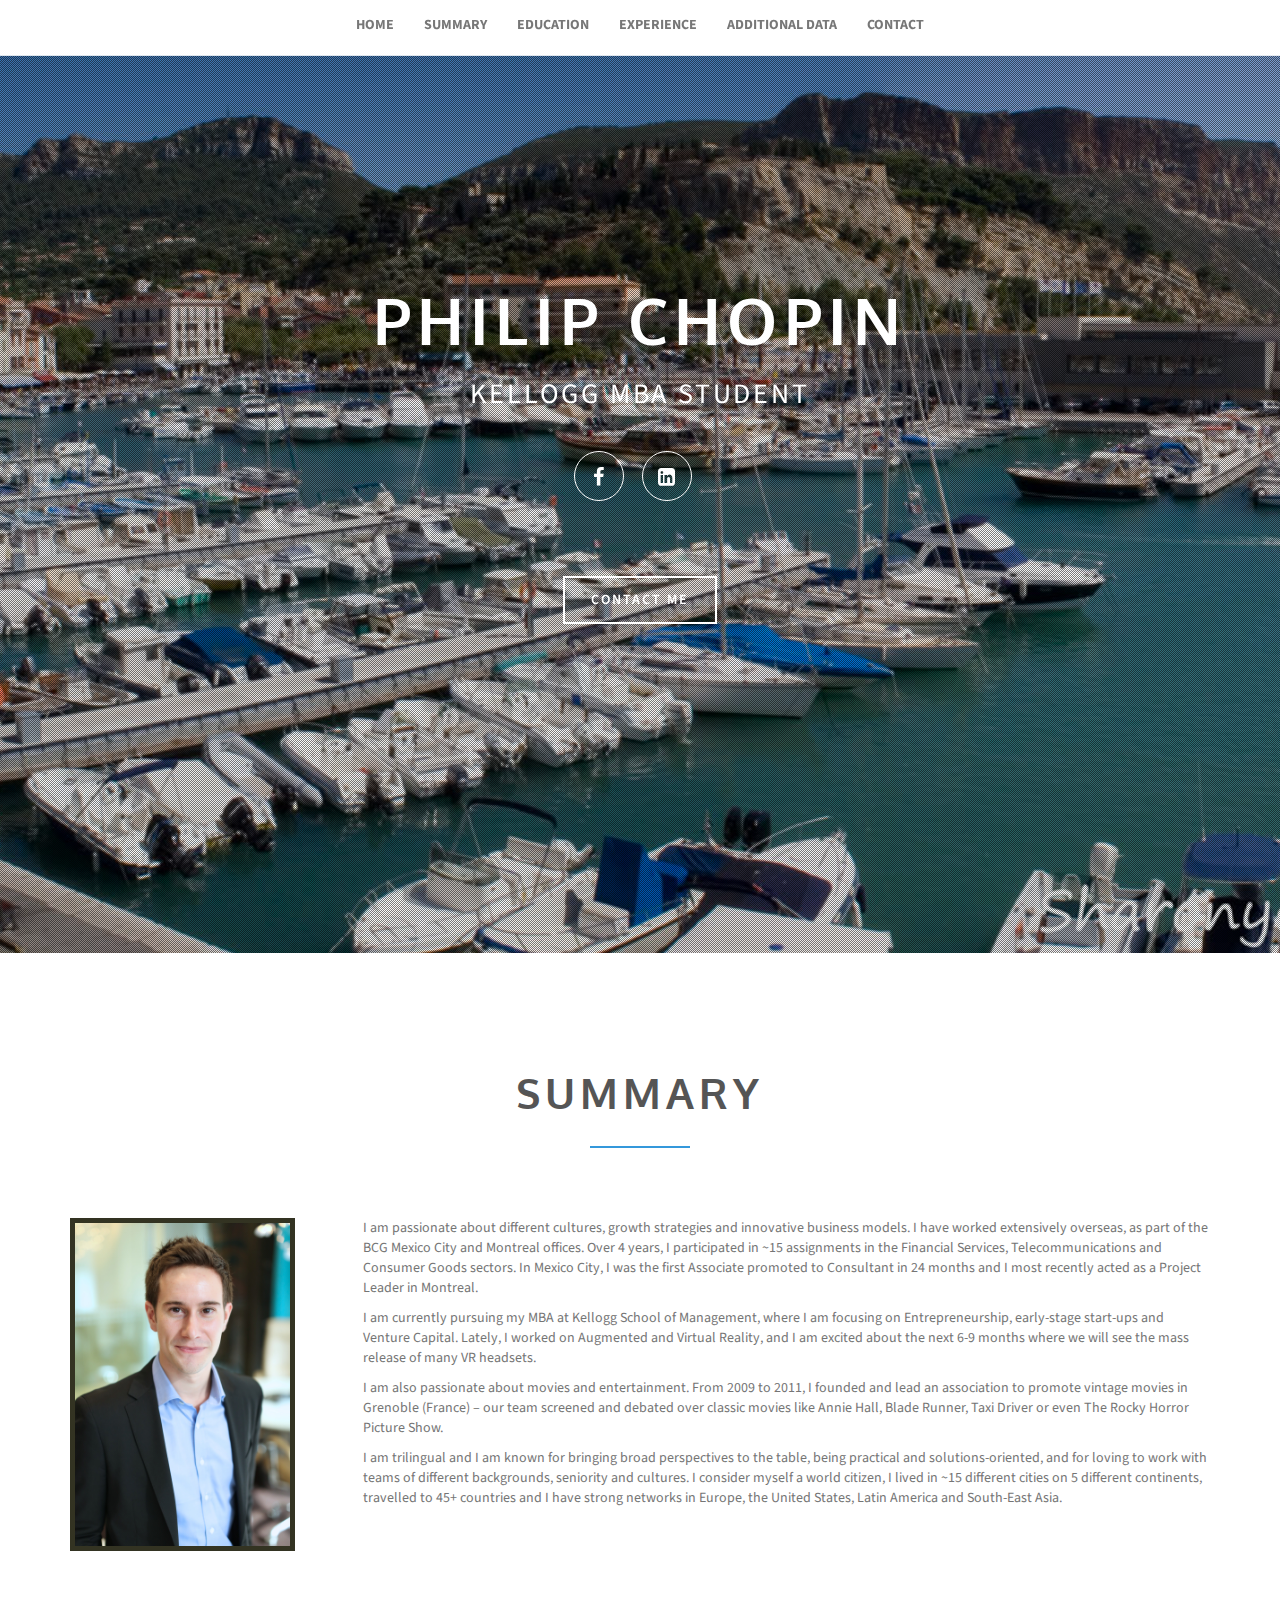
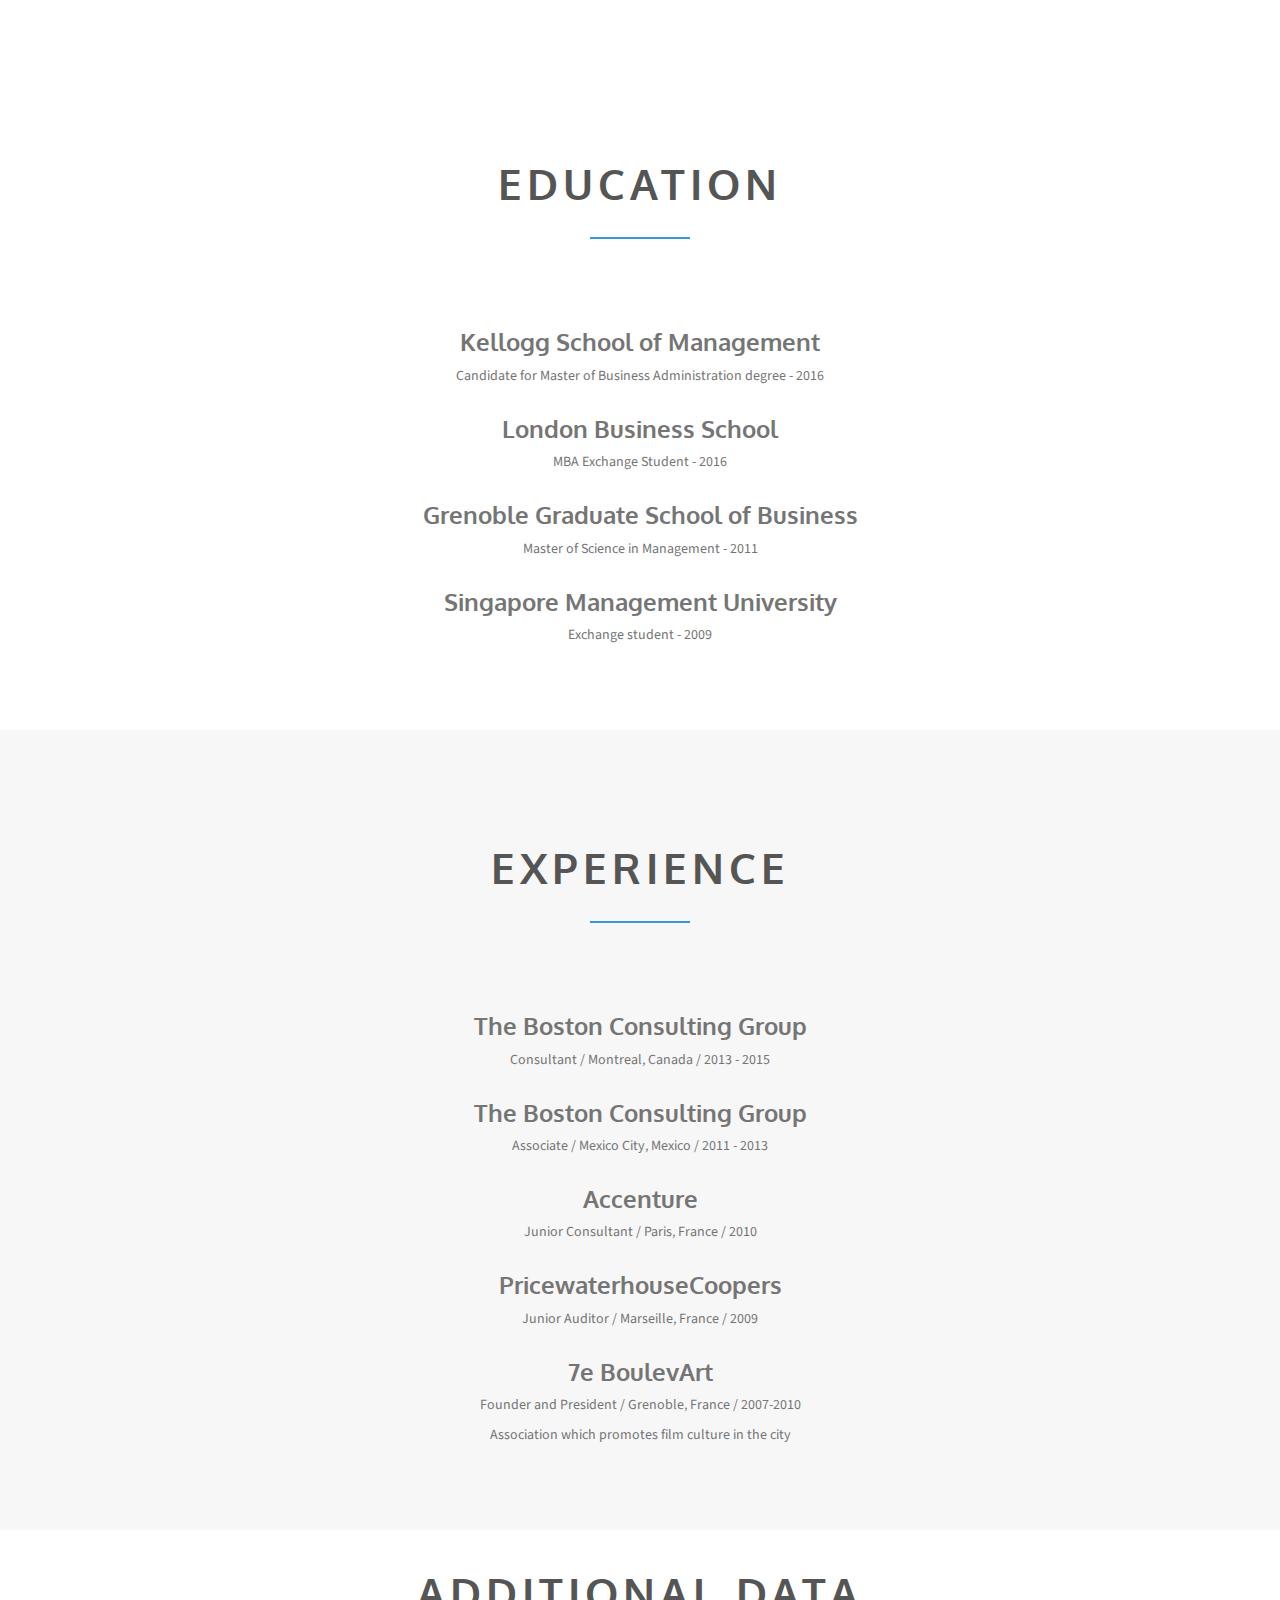
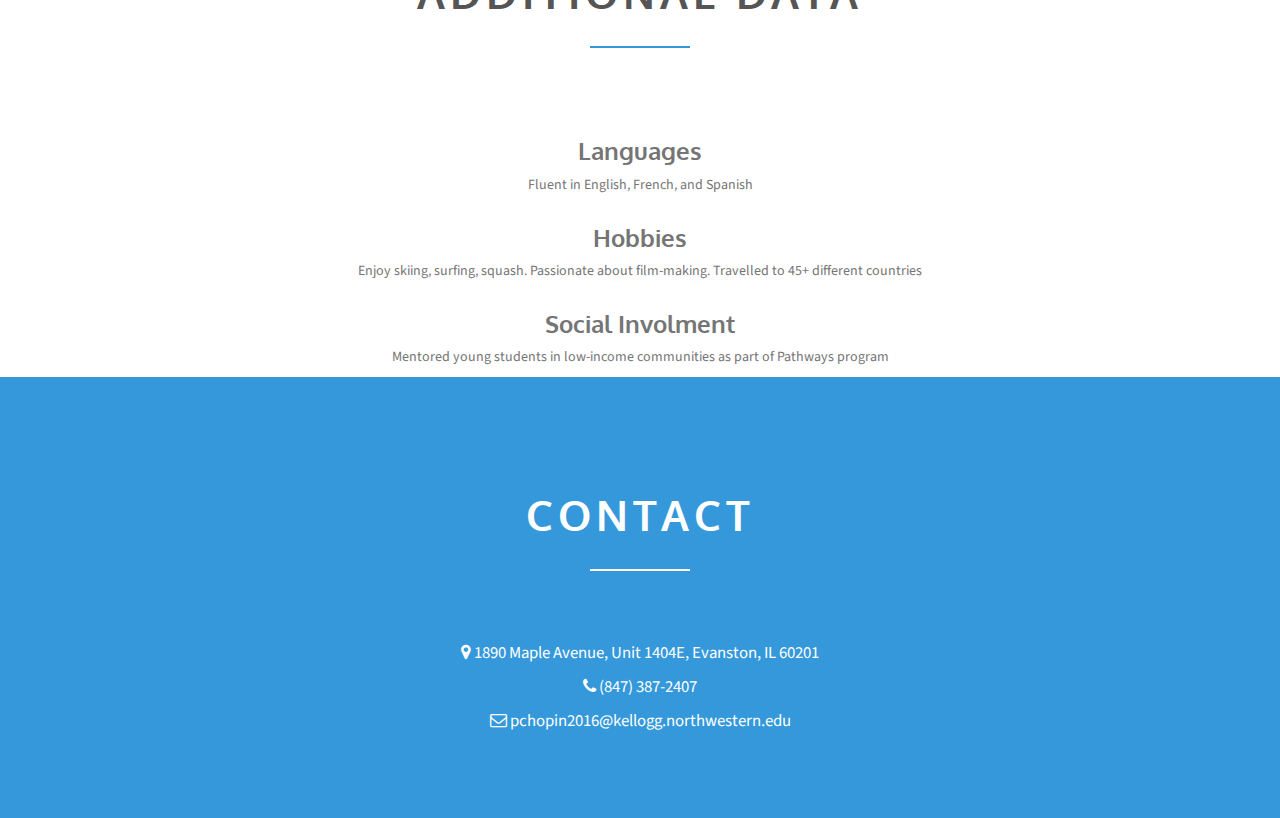
<file: index.html>
<!DOCTYPE html>
<!--[if lt IE 7]>      <html class="no-js lt-ie9 lt-ie8 lt-ie7"> <![endif]-->
<!--[if IE 7]>         <html class="no-js lt-ie9 lt-ie8"> <![endif]-->
<!--[if IE 8]>         <html class="no-js lt-ie9"> <![endif]-->
<!--[if gt IE 8]><!-->
<html class="no-js">
<!--<![endif]-->

<head>
    <meta charset="utf-8">
    <meta http-equiv="X-UA-Compatible" content="IE=edge">
    <title>Philip Chopin</title>
    <meta name="description" content="">
    <meta name="viewport" content="width=device-width, initial-scale=1">
    <meta name="author" content="">

    <!-- Place favicon.ico and apple-touch-icon.png in the root directory -->

    <!-- Bootstrap core CSS -->
    <link rel="stylesheet" href="css/bootstrap.min.css">
    <!-- Fonts from Font Awsome -->
    <link rel="stylesheet" href="css/font-awesome.min.css">
    <!-- Magnific popup -->
    <link rel="stylesheet" href="css/magnific-popup.css">
	<!-- Vegas slider -->
    <link rel="stylesheet" href="css/vegas.min.css">
    <!-- Custom styles for this template -->
    <link rel="stylesheet" href="css/main.css">

    <!-- Color styles -->
    <link rel="stylesheet" href="css/colors/blue.css">
    <!-- <link rel="stylesheet" href="css/colors/yellow.css">-->
    <!-- <link rel="stylesheet" href="css/colors/red.css">-->
    <!--  <link rel="stylesheet" href="css/colors/purple.css">-->
    <!--  <link rel="stylesheet" href="css/colors/orange.css">-->
    <!--  <link rel="stylesheet" href="css/colors/green.css">-->

    <!-- Feature detection -->
    <script src="js/modernizr-2.6.2.min.js"></script>
    <!-- Fonts -->
    <link href='http://fonts.googleapis.com/css?family=Source+Sans+Pro:300,400,600,700,900,300italic,400italic,600italic,700italic,900italic' rel='stylesheet' type='text/css'>
    <link href='http://fonts.googleapis.com/css?family=Oxygen:400,700' rel='stylesheet' type='text/css'>

    <!-- HTML5 shim and Respond.js IE8 support of HTML5 elements and media queries -->
    <!--[if lt IE 9]>
          <script src="js/html5shiv.js"></script>
          <script src="js/respond.min.js"></script>
        <![endif]-->
</head>

<body>
    <div class="navbar navbar-default navbar-static-top" role="navigation">
        <div class="container">
            <div class="navbar-header">
                <button type="button" class="navbar-toggle collapsed" data-toggle="collapse" data-target=".navbar-collapse">
                    <span class="sr-only">Toggle navigation</span>
                    <span class="icon-bar"></span>
                    <span class="icon-bar"></span>
                    <span class="icon-bar"></span>
                </button>
            </div>
            <div class="navbar-collapse collapse">
                <ul class="nav navbar-nav" id="main-menu">
                    <li><a href="#page-welcome">Home</a>
                    </li>
                    <li><a href="#page-profile">Summary</a>
                    </li>
                    <li><a href="#page-education">Education</a>
                    </li>
                    <li><a href="#page-experience">Experience</a>
                    </li>
                    <li><a href="#page-additionalinfo">Additional Data</a>
                    </li>
                    <li><a href="#page-contact">Contact</a>
                    </li>
                </ul>
            </div>
            <!--/.nav-collapse -->
        </div>
    </div>
    <!-- welcome begins -->
    <section id="page-welcome" class="page-welcome">
        <div>
            <ul class="slider-controls">
                <li>
                    <a id="vegas-next" class="next" href="javascript:void(0)"></a>
                </li>
                <li>
                    <a id="vegas-prev" class="prev" href="javascript:void(0)"></a>
                </li>
            </ul>
        </div>
        <div class="container">
            <div class="row">
                <header class="centered">
                    <h1>Philip Chopin</h1>
                    <p>Kellogg MBA student</p>
                </header>
                <div class="social-icons">
                    <a href="https://www.facebook.com/philip.chopin.7" class="btn btn-round btn-clear btn-facebook"><i class="fa fa-facebook"></i></a>
                    <a href="https://www.linkedin.com/in/philipchopin" class="btn btn-round btn-clear btn-linkedin"><i class="fa fa-linkedin-square"></i></a>
                </div>
                <a href="#page-contact" class="btn btn-default hire-me">Contact Me</a>
            </div>
        </div>
    </section>
    <!-- welcome ends -->
    <!-- profile begins -->
    <section id="page-profile" class="page-profile">
        <div class="container">
            <header class="section-header">
                <h2 class="section-title">Summary</h2>
                <div class="spacer"></div>
                <p class="section-subtitle"> </p>
            </header>
            <div class="row">
                <div class="col-md-3">
                    <div class="profile"><img src="img/philipchopin.jpg" alt="profile" />
                    </div>
                </div>
                <div class="col-md-9">
                    <p>I am passionate about different cultures, growth strategies and innovative business models. I have worked extensively overseas, as part of the BCG Mexico City and Montreal offices. Over 4 years, I participated in ~15 assignments in the Financial Services, Telecommunications and Consumer Goods sectors. In Mexico City, I was the first Associate promoted to Consultant in 24 months and I most recently acted as a Project Leader in Montreal.</p>
                    <p> I am currently pursuing my MBA at Kellogg School of Management, where I am focusing on Entrepreneurship, early-stage start-ups and Venture Capital. Lately, I worked on Augmented and Virtual Reality, and I am excited about the next 6-9 months where we will see the mass release of many VR headsets.</p>
                    <p>I am also passionate about movies and entertainment. From 2009 to 2011, I founded and lead an association to promote vintage movies in Grenoble (France) – our team screened and debated over classic movies like Annie Hall, Blade Runner, Taxi Driver or even The Rocky Horror Picture Show.</p>
                    <p>I am trilingual and I am known for bringing broad perspectives to the table, being practical and solutions-oriented, and for loving to work with teams of different backgrounds, seniority and cultures. I consider myself a world citizen, I lived in ~15 different cities on 5 different continents, travelled to 45+ countries and I have strong networks in Europe, the United States, Latin America and South-East Asia.</p>
                </div>
            </div>
        </div>
    </section>
    <!-- profile ends -->
    <!-- education begins -->
    <section id="page-education" class="page-education">
        <div class="container">
            <header class="section-header">
                <h2 class="section-title"><span>Education</span></h2>
                <div class="spacer"></div>
                <p class="section-subtitle"></p>
            </header>
            <div class="row">
                <div class="col-md-12">
                    <article class="education">
                        <header>
                            <center><h3>Kellogg School of Management</h3></center>
                            <center><p>Candidate for Master of Business Administration degree - 2016 </center>
                        </header>
                    </article>
                </div>
                <div class="col-md-12">
                    <article class="education">
                        <header>
                            <center><h3>London Business School</h3></center>
                            <center><p>MBA Exchange Student - 2016 </center>
                        </header>
                    </article>
                </div>
                <div class="col-md-12">
                    <article class="education">
                        <header>
                            <center><h3>Grenoble Graduate School of Business</h3></center>
                            <center><p>Master of Science in Management - 2011</p></center>
                        </header>
                    </article>
                </div>
                <div class="col-md-12">
                    <article class="education">
                        <header>
                            <center><h3>Singapore Management University</h3></center>
                            <center><p>Exchange student - 2009 </center>
                        </header>
                    </article>
                </div>
            </div>
        </div>
    </section>
    <!-- education ends -->
    <!-- experience begins -->
    <section id="page-experience" class="page-experience">
        <div class="container">
            <header class="section-header">
                <h2 class="section-title"><span>Experience</span></h2>
                <div class="spacer"></div>
                <p class="section-subtitle"></p>
            </header>
            <div class="row">
                <div class="col-md-12">
                    <article class="experience">
                        <header>
                            <center><h3>The Boston Consulting Group</h3></center>
                            <center><p>Consultant / Montreal, Canada / 2013 - 2015</p></center>
                        </header>
                    </article>
                </div>
            <div class="col-md-12">
                    <article class="experience">
                        <header>
                            <center><h3>The Boston Consulting Group</h3></center>
                            <center><p>Associate / Mexico City, Mexico / 2011 - 2013</p></center>
                        </header>
                    </article>
                </div>
             <div class="col-md-12">
                    <article class="experience">
                        <header>
                            <center><h3>Accenture</h3></center>
                            <center><p>Junior Consultant / Paris, France / 2010</p></center>
                        </header>
                    </article>
                </div>
             <div class="col-md-12">
                    <article class="experience">
                        <header>
                            <center><h3>PricewaterhouseCoopers</h3></center>
                            <center><p>Junior Auditor / Marseille, France / 2009</p></center>
                        </header>
                    </article>
                </div>
             <div class="col-md-12">
                    <article class="experience">
                        <header>
                            <center><h3>7e BoulevArt</h3></center>
                            <center><p>Founder and President / Grenoble, France / 2007-2010</p></center>
                          <center><p>Association which promotes film culture in the city</p></center>
                        </header>
                    </article>
                </div>
            </div>
        </div>
    </section>
    <!-- experience ends -->
      <!-- additional info -->
    <section id="page-additionalinfo" class="page-additionalinfo">
        <div class="container">
            <header class="section-header">
                <h2 class="section-title"><span>Additional Data</span></h2>
                <div class="spacer"></div>
                <p class="section-subtitle"></p>
            </header>
            <div class="row">
                <div class="col-md-12">
                    <article class="experience">
                        <header>
                            <center><h3>Languages</h3></center>
                            <center><p>Fluent in English, French, and Spanish</p></center>
                        </header>
                    </article>
                </div>
            <div class="col-md-12">
                    <article class="experience">
                        <header>
                            <center><h3>Hobbies</h3></center>
                            <center><p>Enjoy skiing, surfing, squash. Passionate about film-making. Travelled to 45+ different countries</p></center>
                        </header>
                    </article>
                </div>
             <div class="col-md-12">
                    <article class="experience">
                        <header>
                            <center><h3>Social Involment</h3></center>
                            <center><p>Mentored young students in low-income communities as part of Pathways program</p></center>
                        </header>
                    </article>
            </div>
        </div>
    </section>
    <!-- additional info -->
    <!-- contact begins -->
    <section id="page-contact" class="page-contact">
        <div class="container">
            <header class="section-header">
                <h2 class="section-title"><span>Contact</span></h2>
                <div class="spacer"></div>
                <p class="section-subtitle"></p>
            </header>
            <div class="row">
                <div class="col-sm-12 contact-info">
                    <center><p><i class="fa fa-map-marker"></i> 1890 Maple Avenue, Unit 1404E, Evanston, IL 60201 </p></center>
                    <center><p><i class="fa fa-phone"></i> (847) 387-2407</p></center>
                    <center><p><i class="fa fa-envelope-o"></i> pchopin2016@kellogg.northwestern.edu</a></p></center>
                </div>
                    <!-- End contact-form -->
                </div>
            </div>
            <!-- End row -->

        </div>
    </section>
    <!-- contact ends -->


    <script src="js/jquery-2.1.3.min.js"></script>
    <script src="js/bootstrap.min.js"></script>
    <script src="js/jquery.scrollTo.js"></script>
    <script src="js/jquery.nav.js"></script>
    <script src="js/jquery.sticky.js"></script>
    <script src="js/jquery.easypiechart.min.js"></script>
    <script src="js/vegas.js"></script>
    <script src="js/jquery.isotope.min.js"></script>
    <script src="js/jquery.magnific-popup.min.js"></script>
    <script src="js/waypoints.min.js"></script>
    <script src="js/jqBootstrapValidation.js"></script>
    <script src="js/contact_me.js"></script>
    <script src="js/main.js"></script>
	
</body>

</html>
</file>
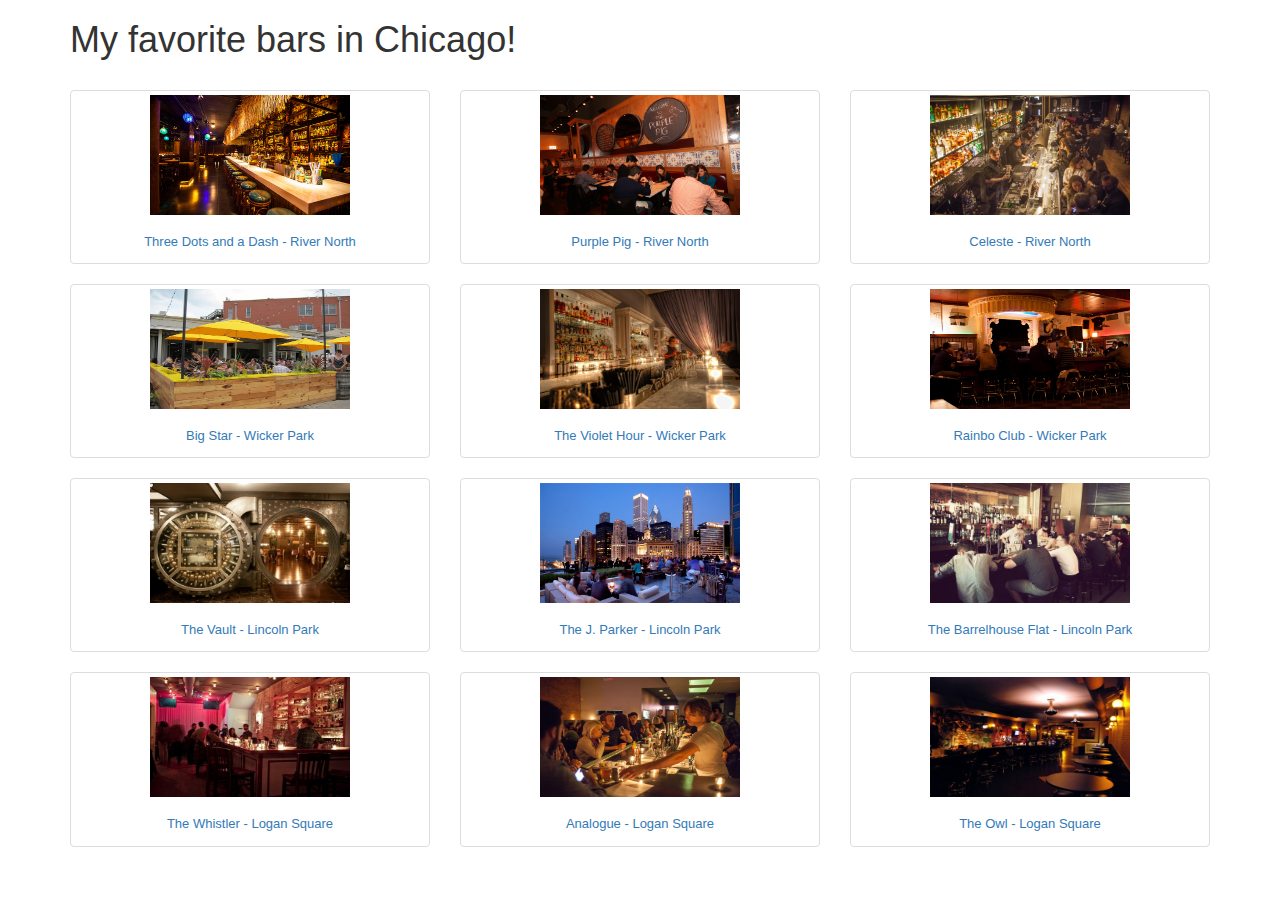
<file: myfavoritebars.html>
<!DOCTYPE html>
<html lang="en">
  <head>
    <meta charset="utf-8">
    <meta http-equiv="X-UA-Compatible" content="IE=edge">
    <meta name="viewport" content="width=device-width, initial-scale=1">
    <title>My favorite bars</title>
    <!-- Bootstrap and jQuery -->
    <link rel="stylesheet" href="http://maxcdn.bootstrapcdn.com/bootstrap/3.3.5/css/bootstrap.min.css">
    <link rel="stylesheet" href="myfavoritebars.css">
    <script src="http://ajax.googleapis.com/ajax/libs/jquery/1.11.3/jquery.min.js"></script>
    <script src="http://maxcdn.bootstrapcdn.com/bootstrap/3.3.5/js/bootstrap.min.js"></script>
    <!-- My own Javascript -->
    <script src="myfavoritebars.js"></script>
  </head>
  <body>
    <div class="container">
      <h1>My favorite bars in Chicago!</h1>   
        <div class="row">
        <div class="col-xs-6 col-sm-4">
          <a href="#" class="thumbnail"><img src="images/threedots.jpg"><center><h2>Three Dots and a Dash - River North</h2></center></a>
        </div>
        <div class="col-xs-6 col-sm-4">
          <a href="#" class="thumbnail"><img src="images/purplepig.jpeg"><center><h2>Purple Pig - River North</h2></center></a>
        </div>
        <div class="col-xs-6 col-sm-4">
          <a href="#" class="thumbnail"><img src="images/celeste.jpeg"><center><h2>Celeste - River North</h2></center></a>
        </div>
        <div class="col-xs-6 col-sm-4">
          <a href="#" class="thumbnail"><img src="images/bigstar.jpg"><center><h2>Big Star - Wicker Park</h2></center></a>
        </div>
        <div class="col-xs-6 col-sm-4">
          <a href="#" class="thumbnail"><img src="images/theviolethour.jpg"><center><h2>The Violet Hour - Wicker Park</h2></center></a>
        </div>
        <div class="col-xs-6 col-sm-4">
          <a href="#" class="thumbnail"><img src="images/rainbo.jpg"><center><h2>Rainbo Club - Wicker Park</h2></center></a>
        </div>
        <div class="col-xs-6 col-sm-4">
          <a href="#" class="thumbnail"><img src="images/thevault.jpg"><center><h2>The Vault - Lincoln Park</h2></center></a>
        </div>
        <div class="col-xs-6 col-sm-4">
          <a href="#" class="thumbnail"><img src="images/jparker.jpg"><center><h2>The J. Parker - Lincoln Park</h2></center></a>
        </div>
        <div class="col-xs-6 col-sm-4">
          <a href="#" class="thumbnail"><img src="images/barrelhouse.jpg"><center><h2>The Barrelhouse Flat - Lincoln Park</h2></center></a>
        </div>
        <div class="col-xs-6 col-sm-4">
          <a href="#" class="thumbnail"><img src="images/thewhistler.jpg"><center><h2>The Whistler - Logan Square</h2></center></a>
        </div>
        <div class="col-xs-6 col-sm-4">
          <a href="#" class="thumbnail"><img src="images/analogue.jpeg"><center><h2>Analogue - Logan Square</h2></center></a>
        </div>
        <div class="col-xs-6 col-sm-4">
          <a href="#" class="thumbnail"><img src="images/owl.jpg"><center><h2>The Owl - Logan Square</h2></center></a>
        </div>
      </div>
    </div>
  </body>
</html>
</file>
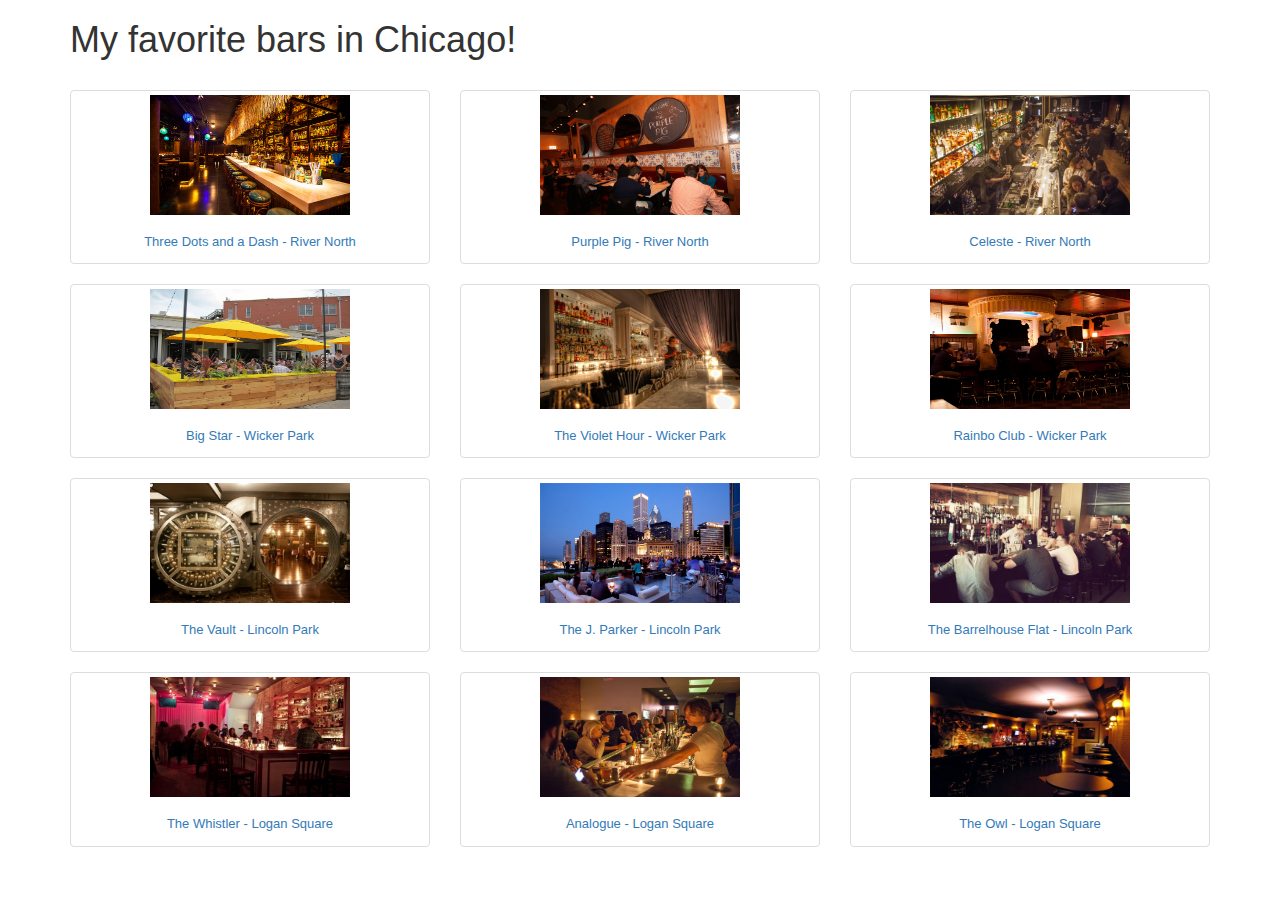
<file: myfavoriterestaurants.html>
<!DOCTYPE html>
<html lang="en">
  <head>
    <meta charset="utf-8">
    <meta http-equiv="X-UA-Compatible" content="IE=edge">
    <meta name="viewport" content="width=device-width, initial-scale=1">
    <title>KIEI-924 is pretty sweet</title>
    <!-- Bootstrap and jQuery -->
    <link rel="stylesheet" href="http://maxcdn.bootstrapcdn.com/bootstrap/3.3.5/css/bootstrap.min.css">
    <link rel="stylesheet" href="myfavoriterestaurants.css">
    <script src="http://ajax.googleapis.com/ajax/libs/jquery/1.11.3/jquery.min.js"></script>
    <script src="http://maxcdn.bootstrapcdn.com/bootstrap/3.3.5/js/bootstrap.min.js"></script>
    <!-- My own Javascript -->
    <script src="myfavoriterestaurants.js"></script>
  </head>
  <body>
    <div class="container">
      <h1>My favorite bars in Chicago!</h1>   
        <div class="row">
        <div class="col-xs-6 col-sm-4">
          <a href="#" class="thumbnail"><img src="images/threedots.jpg"><center><h2>Three Dots and a Dash - River North</h2></center></a>
        </div>
        <div class="col-xs-6 col-sm-4">
          <a href="#" class="thumbnail"><img src="images/purplepig.jpeg"><center><h2>Purple Pig - River North</h2></center></a>
        </div>
        <div class="col-xs-6 col-sm-4">
          <a href="#" class="thumbnail"><img src="images/celeste.jpeg"><center><h2>Celeste - River North</h2></center></a>
        </div>
        <div class="col-xs-6 col-sm-4">
          <a href="#" class="thumbnail"><img src="images/bigstar.jpg"><center><h2>Big Star - Wicker Park</h2></center></a>
        </div>
        <div class="col-xs-6 col-sm-4">
          <a href="#" class="thumbnail"><img src="images/theviolethour.jpg"><center><h2>The Violet Hour - Wicker Park</h2></center></a>
        </div>
        <div class="col-xs-6 col-sm-4">
          <a href="#" class="thumbnail"><img src="images/rainbo.jpg"><center><h2>Rainbo Club - Wicker Park</h2></center></a>
        </div>
        <div class="col-xs-6 col-sm-4">
          <a href="#" class="thumbnail"><img src="images/thevault.jpg"><center><h2>The Vault - Lincoln Park</h2></center></a>
        </div>
        <div class="col-xs-6 col-sm-4">
          <a href="#" class="thumbnail"><img src="images/jparker.jpg"><center><h2>The J. Parker - Lincoln Park</h2></center></a>
        </div>
        <div class="col-xs-6 col-sm-4">
          <a href="#" class="thumbnail"><img src="images/barrelhouse.jpg"><center><h2>The Barrelhouse Flat - Lincoln Park</h2></center></a>
        </div>
        <div class="col-xs-6 col-sm-4">
          <a href="#" class="thumbnail"><img src="images/thewhistler.jpg"><center><h2>The Whistler - Logan Square</h2></center></a>
        </div>
        <div class="col-xs-6 col-sm-4">
          <a href="#" class="thumbnail"><img src="images/analogue.jpeg"><center><h2>Analogue - Logan Square</h2></center></a>
        </div>
        <div class="col-xs-6 col-sm-4">
          <a href="#" class="thumbnail"><img src="images/owl.jpg"><center><h2>The Owl - Logan Square</h2></center></a>
        </div>
      </div>
    </div>
  </body>
</html>
</file>
<file: css/main.css>
/* ==========================================================================
   Articulate v1.0
   ========================================================================== */
/* ==========================================================================
   Base styles
   ========================================================================== */

html, body {
    height: 100%;
    width: 100%;
    font-family: 'Source Sans Pro', Helvetica, Arial, sans-serif;
    color: #757575;
}
img {
    max-width: 100%;
}
a:link, a:visited {
    outline: 0;
}
a:hover, a:active {
    text-decoration: none;
}
a img {
    border: 0;
}
h1, h2, h3, h4, h5, h6 {
    font-family: 'Oxygen', sans-serif;
    font-weight: 700;
}
/* ==========================================================================
   Navigation
   ========================================================================== */

.navbar {
    width: 100%;
}
.navbar-default {
    background: rgba(255, 255, 255, 0.85);
    border: none;
    color: #777;
    text-transform: uppercase;
    display: inline-block;
    text-align: center;
    position: fixed;
}
.navbar-nav {
    margin: 0 auto;
    padding: 0;
    list-style: none;
    display: inline-block;
    float: none;
    font-size: 1em;
    font-weight: bold;
}
.navbar-default .navbar-nav>li>a:hover, .navbar-default .navbar-nav>li>a:focus {
    background-color: transparent;
}
.navbar-default .navbar-nav>.active>a, .navbar-default .navbar-nav>.active>a:hover, .navbar-default .navbar-nav>.active>a:focus {
    background: none;
}
/* ==========================================================================
  Layout 
   ========================================================================== */

#page-welcome {
    width: 100%;
    height: 100%!important;
    position: relative;
    overflow: hidden;
    text-align: center;
    -webkit-background-size: cover;
    -moz-background-size: cover;
    -o-background-size: cover;
    background-size: cover;
}
#page-welcome header {
    color: #fff;
    padding-top: 20%;
}
#page-welcome header h1 {
    margin: 0;
    padding: 0;
    font-size: 4.5em;
    font-weight: 700;
    letter-spacing: 0.1em;
    line-height: 1em;
    text-transform: uppercase;
}
#page-welcome header p {
    font-size: 2em;
    display: inline-block;
    margin-bottom: 5px;
    padding: 0 8px;
    letter-spacing: 0.1em;
    line-height: 3em;
    text-transform: uppercase;
}
#page-profile {
    padding: 75px 0;
    background: #fff;
}
#page-profile .profile {
    border: 5px solid #332;
    width: 225px;
    height: 333px;
    margin: 0 20px 20px 0;
}
#page-skills {
    padding: 75px 0;
    background: #f7f7f7;
    text-align: center;
}
#page-education {
    padding: 75px 0;
    background: #fff;
}
#page-experience {
    padding: 75px 0;
    background: #f7f7f7;
}
#page-portfolio {
    padding: 75px 0;
    background: #fff;
}
#page-contact {
    padding: 75px 0;
}
#page-contact .contact-info p {
    font-size: 1.2em;
}

/* ==========================================================================
   Vegas slider
   ========================================================================== */

.vegas-loading {
    border-radius: 10px;
    background: #000;
    background: rgba(0, 0, 0, 0.7);
    background: url(../img/loading.gif) no-repeat center center;
    height: 32px;
    left: 20px;
    position: fixed;
    top: 20px;
    width: 32px;
    z-index: 0;
}
.vegas-overlay {
    background: transparent url(../img/overlays/16.png);
    opacity: 0.5;
    
}
.vegas-background {
    -ms-interpolation-mode: bicubic;
    image-rendering: optimizeQuality;
    max-width: none !important;
    /* counteracts global img modification by twitter bootstrap library */
    
    z-index: -2;
}
.vegas-overlay, .vegas-background {
    -webkit-user-select: none;
    -khtml-user-select: none;
    -moz-user-select: none;
    -ms-user-select: none;
    user-select: none;
}
.slider-controls {
    opacity: 0;
    padding: 0;
    margin: 0;
    -webkit-transition: all 0.4s ease-in-out;
    -moz-transition: all 0.4s ease-in-out;
    -o-transition: all 0.4s ease-in-out;
    transition: all 0.4s ease-in-out;
}
.slider-controls li {
    list-style: none;
}
#page-welcome:hover .slider-controls {
    opacity: 1;
    -webkit-transition: all 0.4s ease-in-out;
    -moz-transition: all 0.4s ease-in-out;
    -o-transition: all 0.4s ease-in-out;
    transition: all 0.4s ease-in-out;
}
.slider-controls li a {
    position: absolute;
    z-index: 10;
    top: 40%;
    width: 60px;
    height: 60px;
    cursor: pointer;
}
.next {
    background: url("../img/next.png");
    margin-right: 70px;
    right: 0;
    opacity: 0.3;
}
.prev {
    background: url("../img/prev.png");
    margin-left: 70px;
    left: 0;
    opacity: 0.3;
}
.next:hover, .prev:hover {
    opacity: 1;
}
/* ==========================================================================
   Dividers
   ========================================================================== */

.section-header {
    text-align: center;
}
.section-header p {
    font-size: 1.5em;
}
.section-title {
    font-size: 3em;
    font-weight: 700;
    letter-spacing: 5px;
    text-align: center;
    color: #555555;
    text-transform: uppercase;
    padding: 20px 0;
}
.spacer {
    width: 100px;
    height: 2px;
    margin: auto;
}
.section-subtitle {
    text-align: center;
    padding: 30px 0;
}
/* ==========================================================================
   Forms
   ========================================================================== */

.form-control {
    box-shadow: none;
    -webkit-box-shadow: none;
    border: none;
}
.btn.btn-default {
    margin: 40px auto 0;
    background: transparent;
    position: relative;
    color: #fff;
    font-size: 1em;
    text-transform: uppercase;
    font-weight: 600;
    text-align: center;
    padding: 12px 26px 12px;
    cursor: pointer;
    border: 2px solid #4cddf3;
    border-radius: 0;
    letter-spacing: 2px;
    pointer-events: auto;
    border-color: #fff;
    -webkit-transition: all 0.1s ease-in-out;
    -moz-transition: all 0.1s ease-in-out;
    -o-transition: all 0.1s ease-in-out;
    transition: all 0.1s ease-in-out;
}
.btn.btn-default:hover, .btn.btn-default:active {
    background: #fff;
    border-color: #fff;
    color: fff;
}
input, .input-lg, button {
    border-radius: 0;
}
.control-group.error input, .control-group.error select, .control-group.error textarea {
    border-color: #b94a48;
    -webkit-box-shadow: inset 0 1px 1px rgba(0, 0, 0, 0.075);
    -moz-box-shadow: inset 0 1px 1px rgba(0, 0, 0, 0.075);
    box-shadow: inset 0 1px 1px rgba(0, 0, 0, 0.075);
}
.control-group.error .checkbox, .control-group.error .radio, .control-group.error input, .control-group.error select, .control-group.error textarea {
    color: #b94a48;
}
label.error {
    color: #fff;
    background: #b94a48;
    border: solid thin #fff;
    padding: 3px 5px;
}
label.valid {
    color: #fff;
    background: #5CB85C;
    border: solid thin #fff;
    padding: 3px 5px;
}
.help-block ul{
      list-style: none;
      margin: 0;
      padding: 0;
}

.help-block ul li{
 background: #b94a48;
  color: #fff;
  padding: 4px 18px;
}
/* ==========================================================================
   Charts   
   ========================================================================== */

.chart {
    position: relative;
    display: inline-block;
    width: 150px;
    height: 150px;
    margin-top: 50px;
    margin-bottom: 50px;
    text-align: center;
}
.chart canvas {
    position: absolute;
    top: 0;
    left: 0;
}
.percent {
    display: inline-block;
    line-height: 150px;
    z-index: 2;
}
.percent:after {
    content: '%';
    margin-left: 0.1em;
    font-size: .8em;
}
/* ==========================================================================
   Social icons
   ========================================================================== */

.social-icons .btn {
    margin-right: 15px;
}
.social-icons {
    padding-top: 10px;
    margin-bottom: 35px;
}
.social-icons .btn.btn-clear {
    border: 1px solid #fff;
}
.btn-round {
    border-radius: 50%;
    width: 50px;
    height: 50px;
    display: inline-block;
    padding: 0;
}
.btn-round i {
    font-size: 20px;
    top: 15px;
    position: relative;
}
.btn.btn-clear {
    border: 1px solid #fff;
    color: #fff;
    background: none;
    background-color: none;
    font-weight: bold;
    -webkit-transition-duration: 0.8s;
    -moz-transition-duration: 0.8s;
    -o-transition-duration: 0.8s;
    transition-duration: 0.8s;
    -webkit-transition-property: -webkit-transform;
    -moz-transition-property: -moz-transform;
    -o-transition-property: -o-transform;
    transition-property: transform;
}
.btn.btn-clear:hover, .btn.btn-clear.selected {
    background: #fff;
    -webkit-transform: rotate(360deg);
    -moz-transform: rotate(360deg);
    -o-transform: rotate(360deg);
}
.btn-twitter:hover {
    color: #2BA9E0;
}
.btn-facebook:hover {
    color: #204385;
}
.btn-dribbble:hover {
    color: #D92C85;
}
.btn-instagram:hover {
    color: #BAB1A8;
}
.btn-linkedin:hover {
    color: #015786;
}
.btn-pinterest:hover {
    color: #CA2128;
}
.btn-google:hover {
    color: #D3492C;
}
/* ==========================================================================
   Helper classes
   ========================================================================== */

.left {
    float: left;
}
.right {
    float: right;
}
.text-center {
    text-align: center;
}
.centered {
    margin-left: auto;
    margin-right: auto;
    float: none;
}
/* ==========================================================================
   Responsive Settings
   ========================================================================== */

@media(max-width:992px) {
    #page-profile .profile {
        margin: 0 auto 20px auto;
    }
}
@media (max-width: 479px) {
    #page-welcome header h1 {
        font-size: 2em;
    }
    #page-welcome header p {
        font-size: 1em;
        line-height: 3em;
    }
    .section-title {
        font-size: 1.5em;
    }
    .section-header p {
        font-size: 1.2em;
    }
    #page-skills {
        text-align: center;
    }
    #grid {
        text-align: center;
    }
    #page-profile .profile {
        margin: 0 auto 20px auto;
    }
}
</file>
<file: css/colors/blue.css>
/* Blue - #3498db */


a:link,a:visited,.navbar-default .navbar-nav>li>a:hover, 
.navbar-default .navbar-nav>li>a:focus,a:hover,a:active,.navbar-default .navbar-nav>.active>a, 
.navbar-default .navbar-nav>.active>a:hover, 
.navbar-default .navbar-nav>.active>a:focus{
	color:#3498db;
}

.spacer,.nav-pills>li.active>a, .nav-pills>li.active>a:hover, .nav-pills>li.active>a:focus,#grid .mix .overlay {

background: #3498db;
}

#page-contact{
	background: #3498db;
	color:#fff;
}

#page-contact .spacer{
	background: #fff;
}

#page-contact .section-title{
	color:#fff;
}

.btn.btn-default:hover,
.btn.btn-default:active{
    color:#3498db;
}
</file>
<file: css/colors/yellow.css>
/* yellow - #f1c40f */


a:link,a:visited,.navbar-default .navbar-nav>li>a:hover, 
.navbar-default .navbar-nav>li>a:focus,a:hover,a:active,.navbar-default .navbar-nav>.active>a, 
.navbar-default .navbar-nav>.active>a:hover, 
.navbar-default .navbar-nav>.active>a:focus{
	color:#f1c40f;
}

.spacer,.nav-pills>li.active>a, .nav-pills>li.active>a:hover, .nav-pills>li.active>a:focus,#grid .mix .overlay {

background: #f1c40f;
}

#page-contact{
	background: #f1c40f;
	color:#fff;
}

#page-contact .spacer{
	background: #fff;
}

#page-contact .section-title{
	color:#fff;
}

.btn.btn-default:hover,
.btn.btn-default:active{
    color:#f1c40f;
}
</file>
<file: css/colors/red.css>
/* red - #e74c3c */


a:link,a:visited,.navbar-default .navbar-nav>li>a:hover, 
.navbar-default .navbar-nav>li>a:focus,a:hover,a:active,.navbar-default .navbar-nav>.active>a, 
.navbar-default .navbar-nav>.active>a:hover, 
.navbar-default .navbar-nav>.active>a:focus{
	color:#e74c3c;
}

.spacer,.nav-pills>li.active>a, .nav-pills>li.active>a:hover, .nav-pills>li.active>a:focus,#grid .mix .overlay {

background: #e74c3c;
}

#page-contact{
	background: #e74c3c;
	color:#fff;
}

#page-contact .spacer{
	background: #fff;
}

#page-contact .section-title{
	color:#fff;
}

.btn.btn-default:hover,
.btn.btn-default:active{
    color:#e74c3c;
}
</file>
<file: css/colors/purple.css>
/* purple - #9b59b6 */


a:link,a:visited,.navbar-default .navbar-nav>li>a:hover, 
.navbar-default .navbar-nav>li>a:focus,a:hover,a:active,.navbar-default .navbar-nav>.active>a, 
.navbar-default .navbar-nav>.active>a:hover, 
.navbar-default .navbar-nav>.active>a:focus{
	color:#9b59b6;
}

.spacer,.nav-pills>li.active>a, .nav-pills>li.active>a:hover, .nav-pills>li.active>a:focus,#grid .mix .overlay {

background: #9b59b6;
}

#page-contact{
	background: #9b59b6;
	color:#fff;
}

#page-contact .spacer{
	background: #fff;
}

#page-contact .section-title{
	color:#fff;
}

.btn.btn-default:hover,
.btn.btn-default:active{
    color:#9b59b6;
}
</file>
<file: css/colors/orange.css>
/* orange - #e67e22 */


a:link,a:visited,.navbar-default .navbar-nav>li>a:hover, 
.navbar-default .navbar-nav>li>a:focus,a:hover,a:active,.navbar-default .navbar-nav>.active>a, 
.navbar-default .navbar-nav>.active>a:hover, 
.navbar-default .navbar-nav>.active>a:focus{
	color:#e67e22;
}

.spacer,.nav-pills>li.active>a, .nav-pills>li.active>a:hover, .nav-pills>li.active>a:focus,#grid .mix .overlay {

background: #e67e22;
}

#page-contact{
	background: #e67e22;
	color:#fff;
}

#page-contact .spacer{
	background: #fff;
}

#page-contact .section-title{
	color:#fff;
}

.btn.btn-default:hover,
.btn.btn-default:active{
    color:#e67e22;
}
</file>
<file: css/colors/green.css>
/* green - #2ecc71 */


a:link,a:visited,.navbar-default .navbar-nav>li>a:hover, 
.navbar-default .navbar-nav>li>a:focus,a:hover,a:active,.navbar-default .navbar-nav>.active>a, 
.navbar-default .navbar-nav>.active>a:hover, 
.navbar-default .navbar-nav>.active>a:focus{
	color:#2ecc71;
}

.spacer,.nav-pills>li.active>a, .nav-pills>li.active>a:hover, .nav-pills>li.active>a:focus,#grid .mix .overlay {

background: #2ecc71;
}

#page-contact{
	background: #2ecc71;
	color:#fff;
}

#page-contact .spacer{
	background: #fff;
}

#page-contact .section-title{
	color:#fff;
}

.btn.btn-default:hover,
.btn.btn-default:active{
    color:#2ecc71;
}
</file>
<file: myfavoritebars.css>
h2 {
	font-size: small;
	font-weight: 100;
}
.thumbnail > img { 
  height: 120px;
}
.thumbnail > img { 
  width: 200px;
}
h1{
	margin-bottom: 30px
}
</file>
<file: myfavoriterestaurants.css>
h2 {
	font-size: small;
	font-weight: 100;
}
.thumbnail > img { 
  height: 120px;
}
.thumbnail > img { 
  width: 200px;
}
h1{
	margin-bottom: 30px
}
</file>
<file: css/vegas.min.css>
.vegas-overlay,.vegas-slide,.vegas-slide-inner,.vegas-timer,.vegas-wrapper{position:absolute;top:0;left:0;bottom:0;right:0;overflow:hidden;border:none;padding:0;margin:0}.vegas-overlay{opacity:.5;background:url(overlays/02.png) center center}.vegas-timer{top:auto;bottom:0;height:2px}.vegas-timer-progress{width:0;height:100%;background:#fff;-webkit-transition:width ease-out;transition:width ease-out}.vegas-timer-running .vegas-timer-progress{width:100%}.vegas-slide,.vegas-slide-inner{margin:0;padding:0;background:center center no-repeat;-webkit-transform:translateZ(0);transform:translateZ(0)}body .vegas-container{overflow:hidden!important;position:relative}.vegas-video{min-width:100%;min-height:100%;width:auto;height:auto}body.vegas-container{overflow:auto;position:static;z-index:-2}body.vegas-container>.vegas-overlay,body.vegas-container>.vegas-slide,body.vegas-container>.vegas-timer{position:fixed;z-index:-1}:root body.vegas-container>.vegas-overlay,:root body.vegas-container>.vegas-slide,_::full-page-media,_:future{bottom:-76px}.vegas-transition-fade,.vegas-transition-fade2{opacity:0}.vegas-transition-fade-in,.vegas-transition-fade2-in{opacity:1}.vegas-transition-fade2-out{opacity:0}.vegas-transition-blur,.vegas-transition-blur2{opacity:0;-webkit-filter:blur(32px);filter:blur(32px)}.vegas-transition-blur-in,.vegas-transition-blur2-in{opacity:1;-webkit-filter:blur(0px);filter:blur(0px)}.vegas-transition-blur2-out{opacity:0}.vegas-transition-flash,.vegas-transition-flash2{opacity:0;-webkit-filter:brightness(25);filter:brightness(25)}.vegas-transition-flash-in,.vegas-transition-flash2-in{opacity:1;-webkit-filter:brightness(1);filter:brightness(1)}.vegas-transition-flash2-out{opacity:0;-webkit-filter:brightness(25);filter:brightness(25)}.vegas-transition-negative,.vegas-transition-negative2{opacity:0;-webkit-filter:invert(100%);filter:invert(100%)}.vegas-transition-negative-in,.vegas-transition-negative2-in{opacity:1;-webkit-filter:invert(0);filter:invert(0)}.vegas-transition-negative2-out{opacity:0;-webkit-filter:invert(100%);filter:invert(100%)}.vegas-transition-burn,.vegas-transition-burn2{opacity:0;-webkit-filter:contrast(1000%) saturate(1000%);filter:contrast(1000%) saturate(1000%)}.vegas-transition-burn-in,.vegas-transition-burn2-in{opacity:1;-webkit-filter:contrast(100%) saturate(100%);filter:contrast(100%) saturate(100%)}.vegas-transition-burn2-out{opacity:0;-webkit-filter:contrast(1000%) saturate(1000%);filter:contrast(1000%) saturate(1000%)}.vegas-transition-slideLeft,.vegas-transition-slideLeft2{-webkit-transform:translateX(100%);-ms-transform:translateX(100%);transform:translateX(100%)}.vegas-transition-slideLeft-in,.vegas-transition-slideLeft2-in{-webkit-transform:translateX(0%);-ms-transform:translateX(0%);transform:translateX(0%)}.vegas-transition-slideLeft2-out,.vegas-transition-slideRight,.vegas-transition-slideRight2{-webkit-transform:translateX(-100%);-ms-transform:translateX(-100%);transform:translateX(-100%)}.vegas-transition-slideRight-in,.vegas-transition-slideRight2-in{-webkit-transform:translateX(0%);-ms-transform:translateX(0%);transform:translateX(0%)}.vegas-transition-slideRight2-out{-webkit-transform:translateX(100%);-ms-transform:translateX(100%);transform:translateX(100%)}.vegas-transition-slideUp,.vegas-transition-slideUp2{-webkit-transform:translateY(100%);-ms-transform:translateY(100%);transform:translateY(100%)}.vegas-transition-slideUp-in,.vegas-transition-slideUp2-in{-webkit-transform:translateY(0%);-ms-transform:translateY(0%);transform:translateY(0%)}.vegas-transition-slideDown,.vegas-transition-slideDown2,.vegas-transition-slideUp2-out{-webkit-transform:translateY(-100%);-ms-transform:translateY(-100%);transform:translateY(-100%)}.vegas-transition-slideDown-in,.vegas-transition-slideDown2-in{-webkit-transform:translateY(0%);-ms-transform:translateY(0%);transform:translateY(0%)}.vegas-transition-slideDown2-out{-webkit-transform:translateY(100%);-ms-transform:translateY(100%);transform:translateY(100%)}.vegas-transition-zoomIn,.vegas-transition-zoomIn2{-webkit-transform:scale(0);-ms-transform:scale(0);transform:scale(0);opacity:0}.vegas-transition-zoomIn-in,.vegas-transition-zoomIn2-in{-webkit-transform:scale(1);-ms-transform:scale(1);transform:scale(1);opacity:1}.vegas-transition-zoomIn2-out,.vegas-transition-zoomOut,.vegas-transition-zoomOut2{-webkit-transform:scale(2);-ms-transform:scale(2);transform:scale(2);opacity:0}.vegas-transition-zoomOut-in,.vegas-transition-zoomOut2-in{-webkit-transform:scale(1);-ms-transform:scale(1);transform:scale(1);opacity:1}.vegas-transition-zoomOut2-out{-webkit-transform:scale(0);-ms-transform:scale(0);transform:scale(0);opacity:0}.vegas-transition-swirlLeft,.vegas-transition-swirlLeft2{-webkit-transform:scale(2) rotate(35deg);-ms-transform:scale(2) rotate(35deg);transform:scale(2) rotate(35deg);opacity:0}.vegas-transition-swirlLeft-in,.vegas-transition-swirlLeft2-in{-webkit-transform:scale(1) rotate(0deg);-ms-transform:scale(1) rotate(0deg);transform:scale(1) rotate(0deg);opacity:1}.vegas-transition-swirlLeft2-out,.vegas-transition-swirlRight,.vegas-transition-swirlRight2{-webkit-transform:scale(2) rotate(-35deg);-ms-transform:scale(2) rotate(-35deg);transform:scale(2) rotate(-35deg);opacity:0}.vegas-transition-swirlRight-in,.vegas-transition-swirlRight2-in{-webkit-transform:scale(1) rotate(0deg);-ms-transform:scale(1) rotate(0deg);transform:scale(1) rotate(0deg);opacity:1}.vegas-transition-swirlRight2-out{-webkit-transform:scale(2) rotate(35deg);-ms-transform:scale(2) rotate(35deg);transform:scale(2) rotate(35deg);opacity:0}.vegas-animation-kenburns{-webkit-animation:kenburns ease-out;animation:kenburns ease-out}@-webkit-keyframes kenburns{0%{-webkit-transform:scale(1.5);transform:scale(1.5)}100%{-webkit-transform:scale(1);transform:scale(1)}}@keyframes kenburns{0%{-webkit-transform:scale(1.5);transform:scale(1.5)}100%{-webkit-transform:scale(1);transform:scale(1)}}.vegas-animation-kenburnsUp{-webkit-animation:kenburnsUp ease-out;animation:kenburnsUp ease-out}@-webkit-keyframes kenburnsUp{0%{-webkit-transform:scale(1.5) translate(0,10%);transform:scale(1.5) translate(0,10%)}100%{-webkit-transform:scale(1) translate(0,0);transform:scale(1) translate(0,0)}}@keyframes kenburnsUp{0%{-webkit-transform:scale(1.5) translate(0,10%);transform:scale(1.5) translate(0,10%)}100%{-webkit-transform:scale(1) translate(0,0);transform:scale(1) translate(0,0)}}.vegas-animation-kenburnsDown{-webkit-animation:kenburnsDown ease-out;animation:kenburnsDown ease-out}@-webkit-keyframes kenburnsDown{0%{-webkit-transform:scale(1.5) translate(0,-10%);transform:scale(1.5) translate(0,-10%)}100%{-webkit-transform:scale(1) translate(0,0);transform:scale(1) translate(0,0)}}@keyframes kenburnsDown{0%{-webkit-transform:scale(1.5) translate(0,-10%);transform:scale(1.5) translate(0,-10%)}100%{-webkit-transform:scale(1) translate(0,0);transform:scale(1) translate(0,0)}}.vegas-animation-kenburnsLeft{-webkit-animation:kenburnsLeft ease-out;animation:kenburnsLeft ease-out}@-webkit-keyframes kenburnsLeft{0%{-webkit-transform:scale(1.5) translate(10%,0);transform:scale(1.5) translate(10%,0)}100%{-webkit-transform:scale(1) translate(0,0);transform:scale(1) translate(0,0)}}@keyframes kenburnsLeft{0%{-webkit-transform:scale(1.5) translate(10%,0);transform:scale(1.5) translate(10%,0)}100%{-webkit-transform:scale(1) translate(0,0);transform:scale(1) translate(0,0)}}.vegas-animation-kenburnsRight{-webkit-animation:kenburnsRight ease-out;animation:kenburnsRight ease-out}@-webkit-keyframes kenburnsRight{0%{-webkit-transform:scale(1.5) translate(-10%,0);transform:scale(1.5) translate(-10%,0)}100%{-webkit-transform:scale(1) translate(0,0);transform:scale(1) translate(0,0)}}@keyframes kenburnsRight{0%{-webkit-transform:scale(1.5) translate(-10%,0);transform:scale(1.5) translate(-10%,0)}100%{-webkit-transform:scale(1) translate(0,0);transform:scale(1) translate(0,0)}}.vegas-animation-kenburnsUpLeft{-webkit-animation:kenburnsUpLeft ease-out;animation:kenburnsUpLeft ease-out}@-webkit-keyframes kenburnsUpLeft{0%{-webkit-transform:scale(1.5) translate(10%,10%);transform:scale(1.5) translate(10%,10%)}100%{-webkit-transform:scale(1) translate(0,0);transform:scale(1) translate(0,0)}}@keyframes kenburnsUpLeft{0%{-webkit-transform:scale(1.5) translate(10%,10%);transform:scale(1.5) translate(10%,10%)}100%{-webkit-transform:scale(1) translate(0,0);transform:scale(1) translate(0,0)}}.vegas-animation-kenburnsUpRight{-webkit-animation:kenburnsUpRight ease-out;animation:kenburnsUpRight ease-out}@-webkit-keyframes kenburnsUpRight{0%{-webkit-transform:scale(1.5) translate(-10%,10%);transform:scale(1.5) translate(-10%,10%)}100%{-webkit-transform:scale(1) translate(0,0);transform:scale(1) translate(0,0)}}@keyframes kenburnsUpRight{0%{-webkit-transform:scale(1.5) translate(-10%,10%);transform:scale(1.5) translate(-10%,10%)}100%{-webkit-transform:scale(1) translate(0,0);transform:scale(1) translate(0,0)}}.vegas-animation-kenburnsDownLeft{-webkit-animation:kenburnsDownLeft ease-out;animation:kenburnsDownLeft ease-out}@-webkit-keyframes kenburnsDownLeft{0%{-webkit-transform:scale(1.5) translate(10%,-10%);transform:scale(1.5) translate(10%,-10%)}100%{-webkit-transform:scale(1) translate(0,0);transform:scale(1) translate(0,0)}}@keyframes kenburnsDownLeft{0%{-webkit-transform:scale(1.5) translate(10%,-10%);transform:scale(1.5) translate(10%,-10%)}100%{-webkit-transform:scale(1) translate(0,0);transform:scale(1) translate(0,0)}}.vegas-animation-kenburnsDownRight{-webkit-animation:kenburnsDownRight ease-out;animation:kenburnsDownRight ease-out}@-webkit-keyframes kenburnsDownRight{0%{-webkit-transform:scale(1.5) translate(-10%,-10%);transform:scale(1.5) translate(-10%,-10%)}100%{-webkit-transform:scale(1) translate(0,0);transform:scale(1) translate(0,0)}}@keyframes kenburnsDownRight{0%{-webkit-transform:scale(1.5) translate(-10%,-10%);transform:scale(1.5) translate(-10%,-10%)}100%{-webkit-transform:scale(1) translate(0,0);transform:scale(1) translate(0,0)}}
</file>
